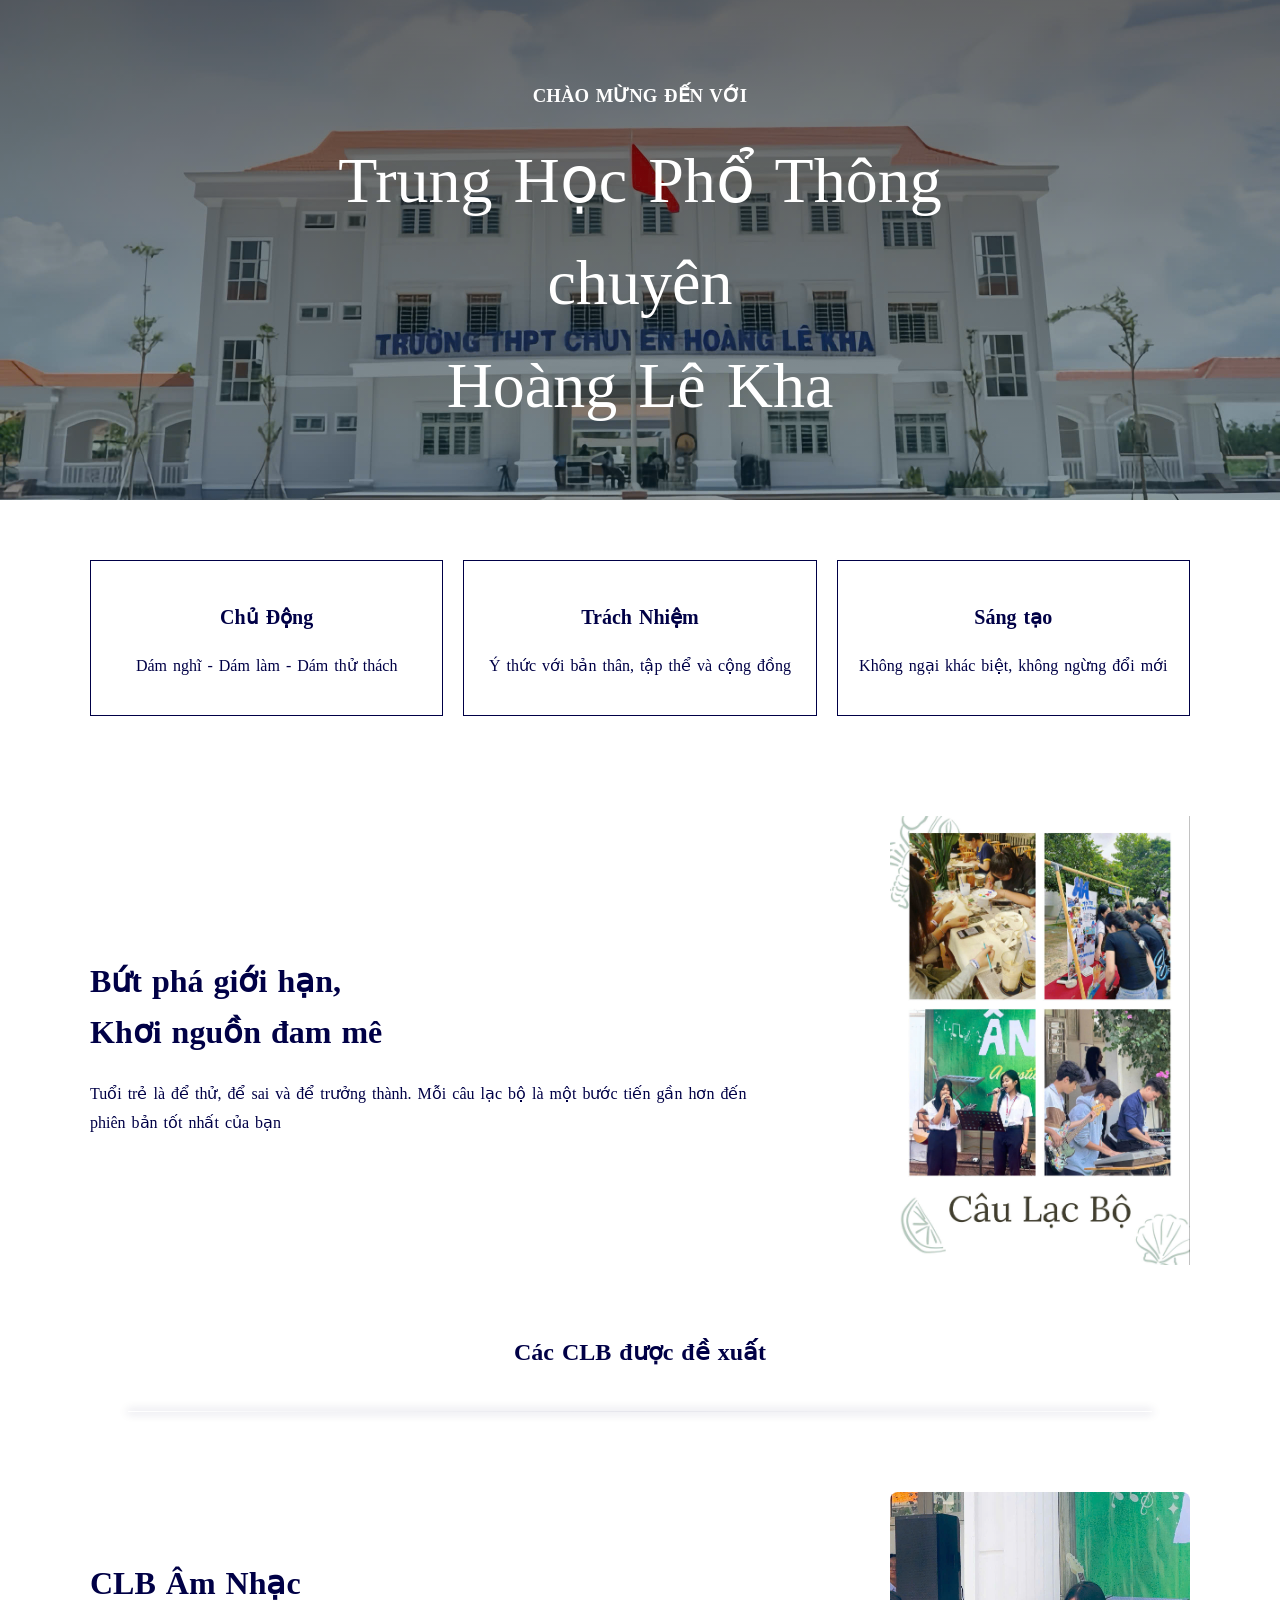
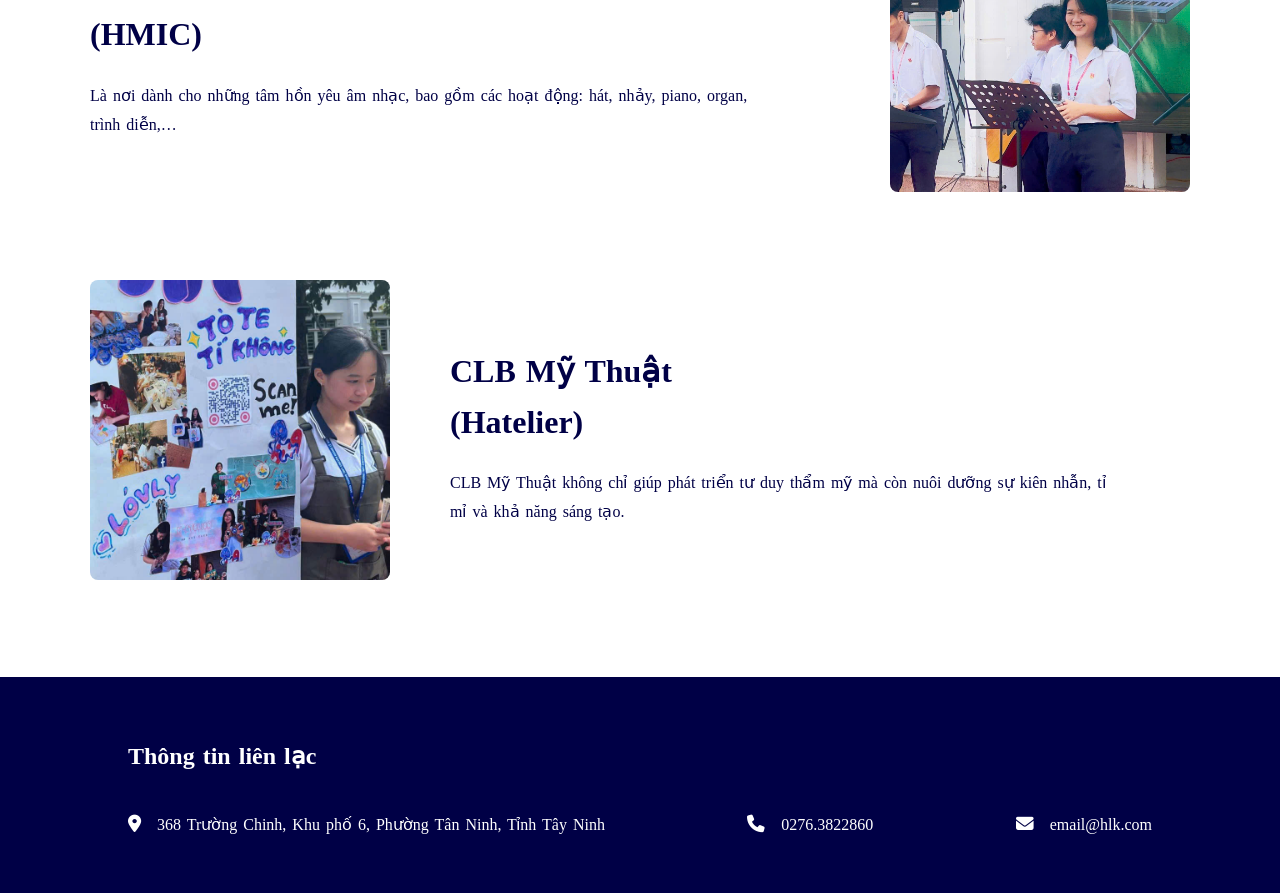
<file: index.html>
<!DOCTYPE html>
<html>
    <head>
        <title>Hoàng Lê Kha và Câu Lạc Bộ</title>
        <meta charset="utf-8">
        <style>
            * {color: rgb(0, 0, 70); word-spacing: 2px; font-family: 'Times New Roman', Times, serif;}
        </style>
        <link rel="stylesheet" href="https://cdnjs.cloudflare.com/ajax/libs/font-awesome/6.5.1/css/all.min.css">
        <link rel="stylesheet" href="style.css">
    </head>
    <body>
        <header class="text-banner" style="text-align: center;">
            <div class="banner-content">
                <h3>CHÀO MỪNG ĐẾN VỚI</h3>
                <h1>Trung Học Phổ Thông<br>chuyên<br>Hoàng Lê Kha</h1>
            </div>
        </header>
        <div class="features-container">
    <div class="feature-box">
        <p style="font-size: 20px; font-weight: bold;">Chủ Động</p>
        <p>Dám nghĩ - Dám làm - Dám thử thách</p>
    </div>
    <div class="feature-box">
        <p style="font-size: 20px; font-weight: bold;">Trách Nhiệm</p>
        <p>Ý thức với bản thân, tập thể và cộng đồng</p>
    </div>
    <div class="feature-box">
        <p style="font-size: 20px; font-weight: bold;">Sáng tạo</p>
        <p>Không ngại khác biệt, không ngừng đổi mới</p>
    </div>
</div>
<div class="section-row">
    <div class="section-text">
        <h1>Bứt phá giới hạn,<br>Khơi nguồn đam mê</h1>
        <p>Tuổi trẻ là để thử, để sai và để trưởng
thành. Mỗi câu lạc bộ là một bước tiến gần hơn đến phiên bản tốt nhất của bạn</p>
    </div>
    <div>
        <img src="Minhhoa.jpg" style="width: 300px;">
    </div>
</div>
<h2 style="text-align: center; font-size: 150%;">
    Các CLB được đề xuất
</h2>
<hr>
<a href="CLB1.html" class="section-link">
        <div class="section-row">
    <div class="section-text">
        <h1>CLB Âm Nhạc<br>(HMIC)</h1>
        <p>Là nơi dành cho những tâm hồn yêu âm nhạc, bao gồm các hoạt động: hát, nhảy, piano, organ, trình diễn,…</p>
    </div>
   
    <div class="section-img">
        <img src="CLBAN.jpg" alt="Music Club">
    </div>
</div>
</a>
<a href="CLB2.html" class="section-link">
<div class="section-row reverse">
    <div class="section-text">
        <h1>CLB Mỹ Thuật<br>(Hatelier)</h1>
        <p>CLB Mỹ Thuật không chỉ giúp phát triển tư duy thẩm mỹ mà còn nuôi dưỡng sự kiên nhẫn, tỉ mỉ và khả năng sáng tạo.</p>
    </div>
    <div class="section-img">
        <img src="CLBMT.jpg" alt="Art Club">
    </div>
</div>
</a>
    <footer>
    <h2>Thông tin liên lạc</h2>
    <div class="footer-content">
        <p><i class="fa-solid fa-location-dot"></i> 368 Trường Chinh, Khu phố 6, Phường Tân Ninh, Tỉnh Tây Ninh</p>
        <p><i class="fa-solid fa-phone"></i> 0276.3822860</p>
        <a href="mailto:email@hlk.com" style="text-decoration: none;">
        <p><i class="fa-solid fa-envelope"></i> email@hlk.com</p>
        </a>
    </div>
</footer>
    </body>
</html>
</file>
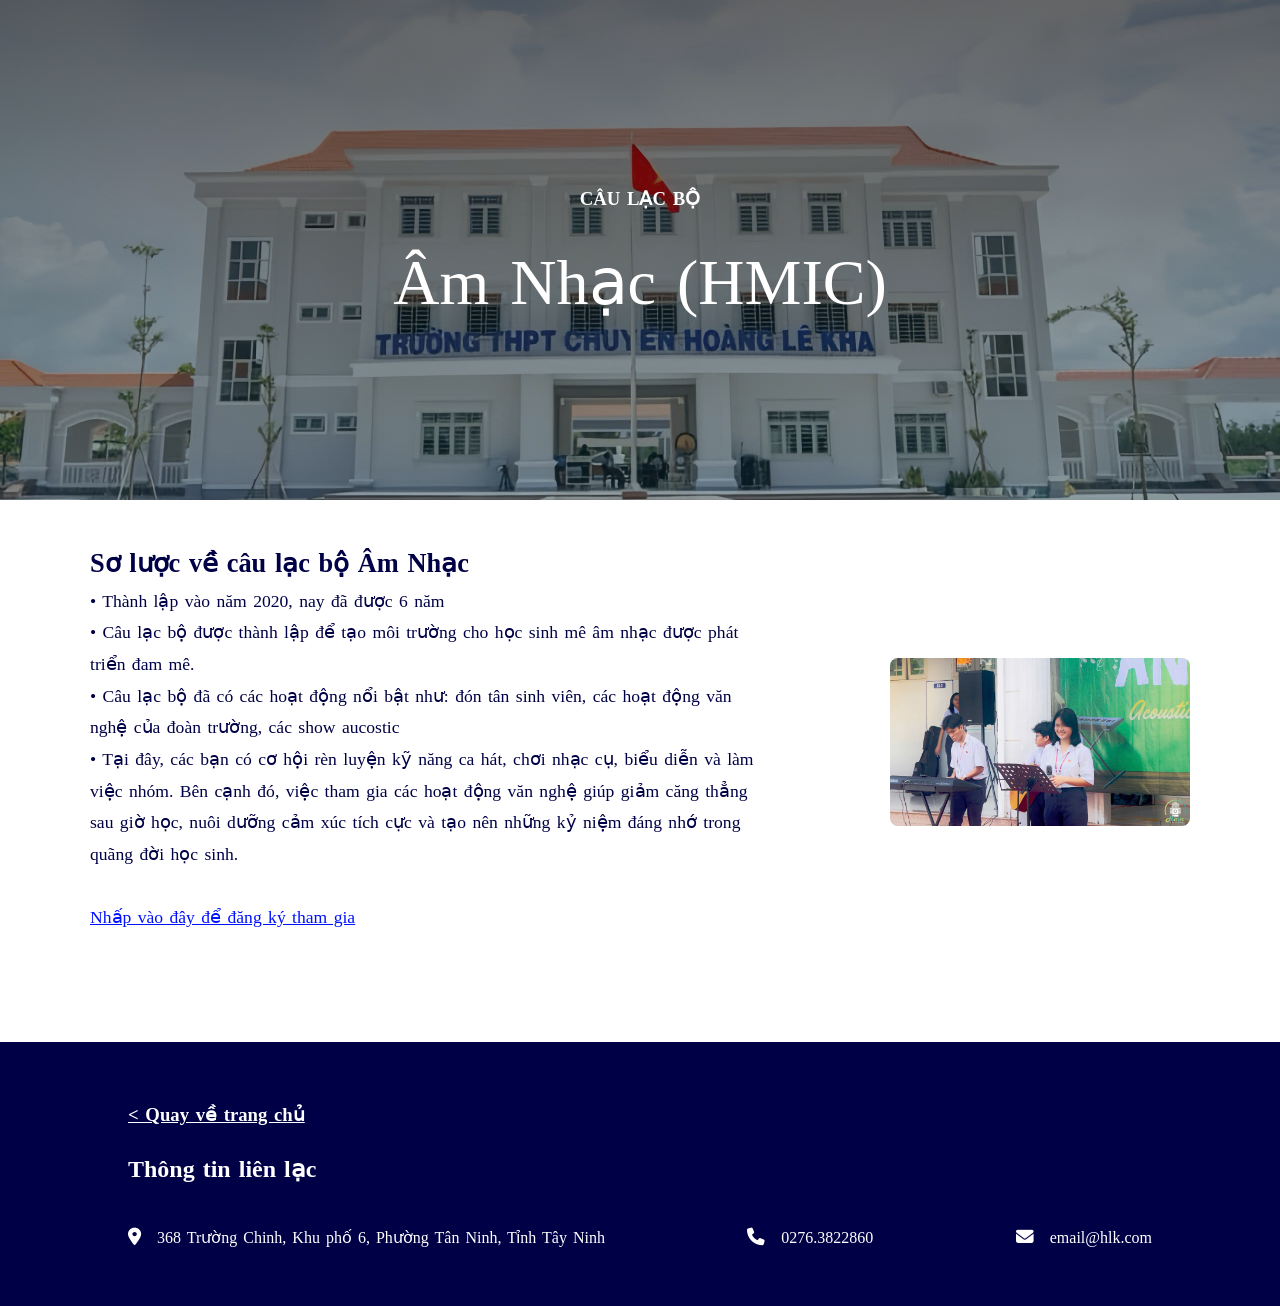
<file: CLB1.html>
<!DOCTYPE html>
<html>
    <head>
        <title>CLB Âm Nhạc</title>
        <meta charset="utf-8">
        <style>
            * {color: rgb(0, 0, 70); word-spacing: 2px; font-family: 'Times New Roman', Times, serif;}
        </style>
        <link rel="stylesheet" href="https://cdnjs.cloudflare.com/ajax/libs/font-awesome/6.5.1/css/all.min.css">
        <link rel="stylesheet" href="style.css">
    </head>
    <body>
        <header class="text-banner" style="text-align: center;">
            <div class="banner-content">
                <h3>CÂU LẠC BỘ</h3>
                <h1>Âm Nhạc (HMIC)</h1>
            </div>
        </header>
    <div class="section-row">
        <div class="section-text" style="font-size: 110%; line-height: 2px;">
            <h2>Sơ lược về câu lạc bộ Âm Nhạc</h2>
            <p>   
    • Thành lập vào năm 2020, nay đã được 6 năm <br>
    • Câu lạc bộ được thành lập để tạo môi trường cho học sinh mê âm nhạc được phát triển đam mê. <br>
    • Câu lạc bộ đã có các hoạt động nổi bật như: đón tân sinh viên, các hoạt động văn nghệ của đoàn trường, các show aucostic <br>
    • Tại đây, các bạn có cơ hội rèn luyện kỹ năng ca hát, chơi nhạc cụ, biểu diễn và làm việc nhóm. Bên cạnh đó, việc tham gia các hoạt động văn nghệ giúp giảm căng thẳng sau giờ học, nuôi dưỡng cảm xúc tích cực và tạo nên những kỷ niệm đáng nhớ trong quãng đời học sinh. <br>
    <br>
    <a href="placeholder.html" style="color:rgb(0, 17, 255)">Nhấp vào đây để đăng ký tham gia</a>
</p>
        </div>
        <div class="section-img">
            <img src="CLBAN.jpg" style="width: 300px; height: auto;">
        </div>
    </div>
    
    <footer>
    <a href="index.html"><h3>< Quay về trang chủ</h3></a>
    <h2>Thông tin liên lạc</h2>
    <div class="footer-content">
        <p><i class="fa-solid fa-location-dot"></i> 368 Trường Chinh, Khu phố 6, Phường Tân Ninh, Tỉnh Tây Ninh</p>
        <p><i class="fa-solid fa-phone"></i> 0276.3822860</p>
        <a href="mailto:email@hlk.com" style="text-decoration: none;">
        <p><i class="fa-solid fa-envelope"></i> email@hlk.com</p>
        </a>
    </div>
</footer>
    </body>
</html>
</file>
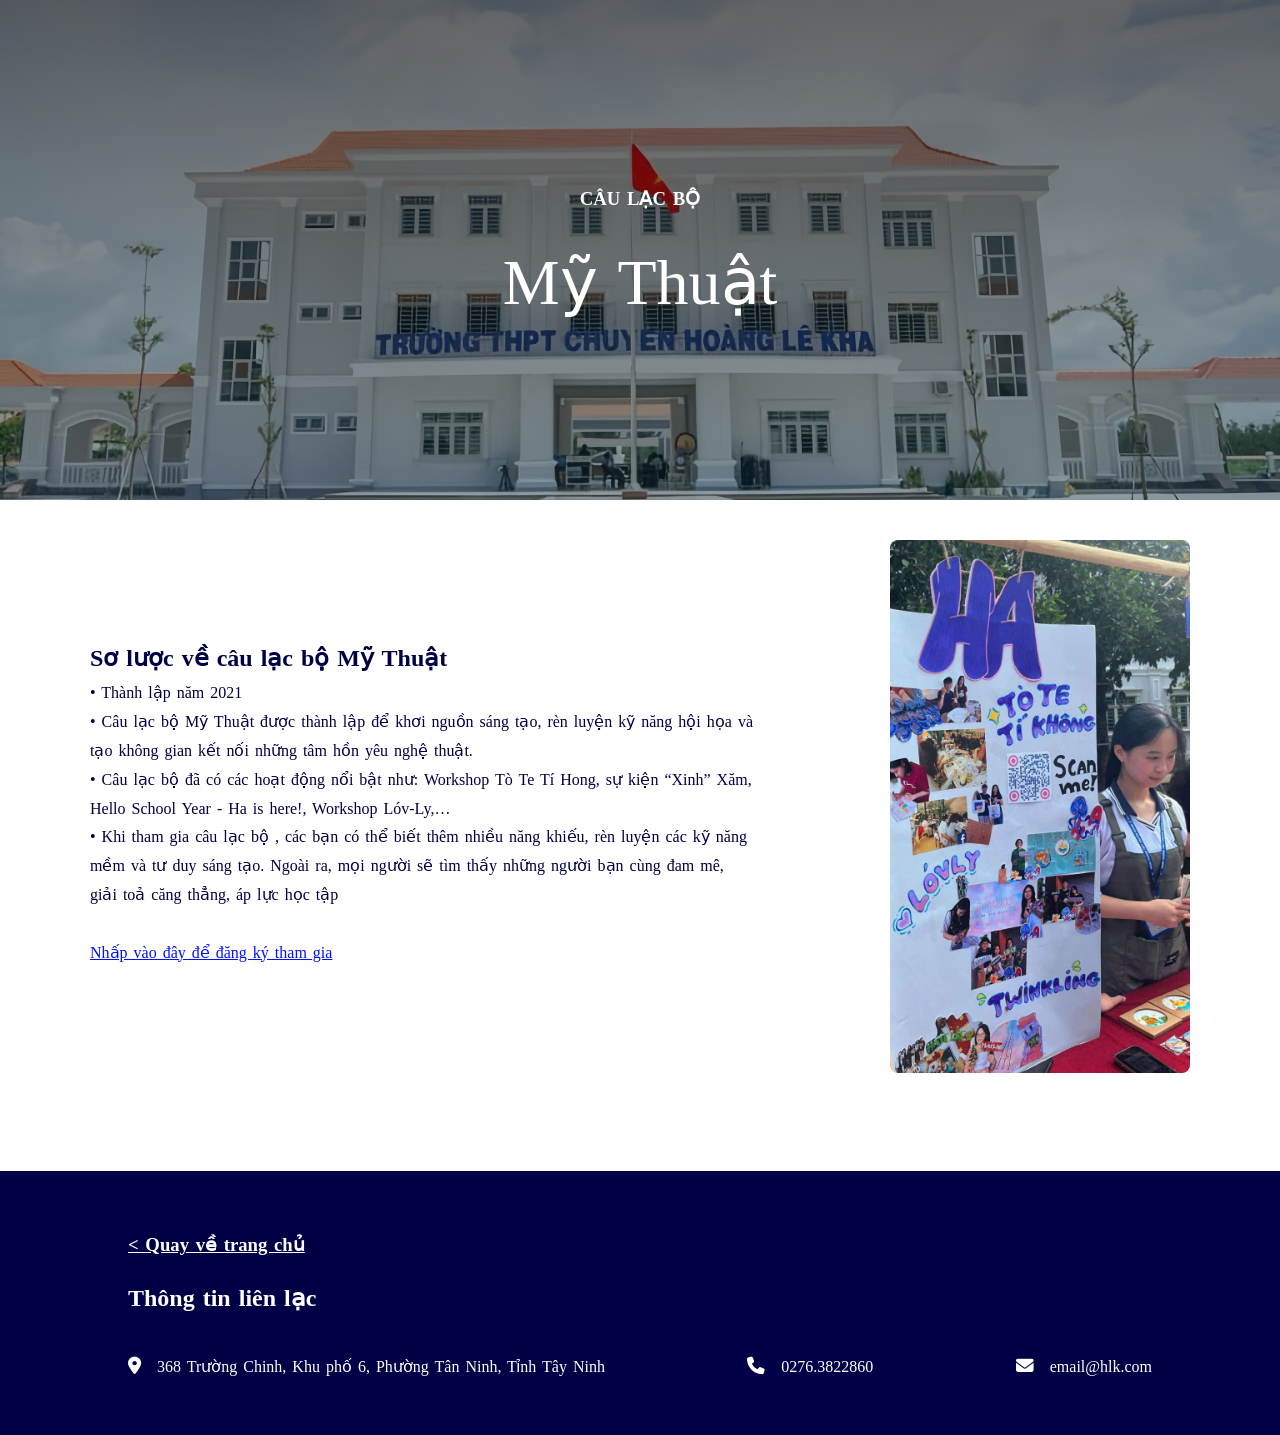
<file: CLB2.html>
<!DOCTYPE html>
<html>
    <head>
        <title>CLB Mỹ Thuật</title>
        <meta charset="utf-8">
        <style>
            * {color: rgb(0, 0, 70); word-spacing: 2px; font-family: 'Times New Roman', Times, serif;}
        </style>
        <link rel="stylesheet" href="https://cdnjs.cloudflare.com/ajax/libs/font-awesome/6.5.1/css/all.min.css">
        <link rel="stylesheet" href="style.css">
    </head>
    <body>
        <header class="text-banner" style="text-align: center;">
            <div class="banner-content">
                <h3>CÂU LẠC BỘ</h3>
                <h1>Mỹ Thuật</h1>
            </div>
        </header>
    <div class = "section-row">
        <div class="section-text" style = "size: 110%; line-height: 2px;">
            <h2>Sơ lược về câu lạc bộ Mỹ Thuật</h2>
            <p>
    • Thành lập năm 2021 <br>
    • Câu lạc bộ Mỹ Thuật được thành lập để khơi nguồn sáng tạo, rèn luyện kỹ năng hội họa và tạo không gian kết nối những tâm hồn yêu nghệ thuật. <br>
    • Câu lạc bộ đã có các hoạt động nổi bật như: Workshop Tò Te Tí Hong, sự kiện “Xinh” Xăm, Hello School Year - Ha is here!, Workshop Lóv-Ly,… <br>
    • Khi tham gia câu lạc bộ , các bạn có thể biết thêm nhiều năng khiếu, rèn luyện các kỹ năng mềm và tư duy sáng tạo. Ngoài ra, mọi người sẽ tìm thấy những người bạn cùng đam mê, giải toả căng thẳng, áp lực học tập
    <br>
    <br>
    <a href="placeholder.html" style="color:rgb(0, 17, 255)">Nhấp vào đây để đăng ký tham gia</a>
</p>
        </div>
    <div class="section-img">
        <img src = "CLBMT.jpg" style="width: 300px; height: auto;">
    </div>
    </div>
    <footer>
    <a href="index.html"><h3>< Quay về trang chủ</h3></a>
    <h2>Thông tin liên lạc</h2>
    <div class="footer-content">
        <p><i class="fa-solid fa-location-dot"></i> 368 Trường Chinh, Khu phố 6, Phường Tân Ninh, Tỉnh Tây Ninh</p>
        <p><i class="fa-solid fa-phone"></i> 0276.3822860</p>
        <a href="mailto:email@hlk.com" style="text-decoration: none;">
        <p><i class="fa-solid fa-envelope"></i> email@hlk.com</p>
        </a>
    </div>
</footer>
    </body>
</html>
</file>
<file: style.css>
* {
    box-sizing: border-box;
}
html {
    scroll-behavior: smooth;
}
body {
    margin: 0;
    padding: 0;
    line-height: 1.6;
    color: rgb(0, 0, 70);
    word-spacing: 2px;
    font-family: 'Times New Roman', Times, serif;
}

.text-banner {
    background: linear-gradient(rgba(0, 0, 0, 0.6), rgba(0, 42, 61, 0.37)), 
                url('HLK.jpg');
    background-size: cover;
    background-position: center;
    height: 500px;
    display: flex;
    align-items: center;
    justify-content: center;
}

.text-banner * { 
    color: white !important; 
    text-align: center;
}

.banner-content h1 {
    font-size: 4rem;
    margin: 0;
    font-weight: 100;
    word-spacing: 5px;
}

.features-container {
    display: flex;
    justify-content: center;
    gap: 20px;
    padding: 60px 50px; 
    max-width: 1200px;
    margin: 0 auto; 
}

.feature-box {
    border: 1px solid #000046;
    padding: 20px;
    text-align: center;
    flex: 1;
    min-height: 150px;
}

.section-row {
    display: flex;
    align-items: center;
    justify-content: space-between;
    padding: 40px 50px; 
    gap: 60px;
    max-width: 1200px;
    margin: 0 auto; 
}

.section-row.reverse {
    flex-direction: row-reverse;
}

.section-text p {
    max-width: 90%; 
    line-height: 1.8; 
}

.section-img { 
    flex: 1; 
    text-align: center; 
}

.section-img img {
    width: 300px;
    /*max-width: 300px;*/
    height: 300px;
    object-fit: cover;
    border-radius: 8px;
}

footer {
    background-color: #000046;
    padding: 40px 10%;
    margin-top: 50px;
}

footer * { 
    color: white !important; 
}

.footer-content {
    display: flex;
    justify-content: space-between;
    align-items: center;
    flex-wrap: wrap;
    margin-top: 20px;
}

footer i {
    margin-right: 10px;
    font-size: 1.1rem;
}
hr {
    border: none;                
    height: 1px;                 
    background-color: transparent;
    
    box-shadow: 0 0 10px 1px rgba(0, 0, 70, 0.2); 
    
    width: 80%;
    margin: 40px auto;        
    
    background-image: linear-gradient(to right, transparent, rgba(0, 0, 70, 0.1), transparent);
}

.section-link {
    display: block;
    text-decoration: none;
    color: inherit;      
    transition: background-color 0.3s ease; 
}


.section-link:hover {
    background-color: rgba(64, 210, 255, 0.096); 
    cursor: pointer;
}


.section-link:hover .section-text h1 {
    color: #7a3fff;
}
</file>
